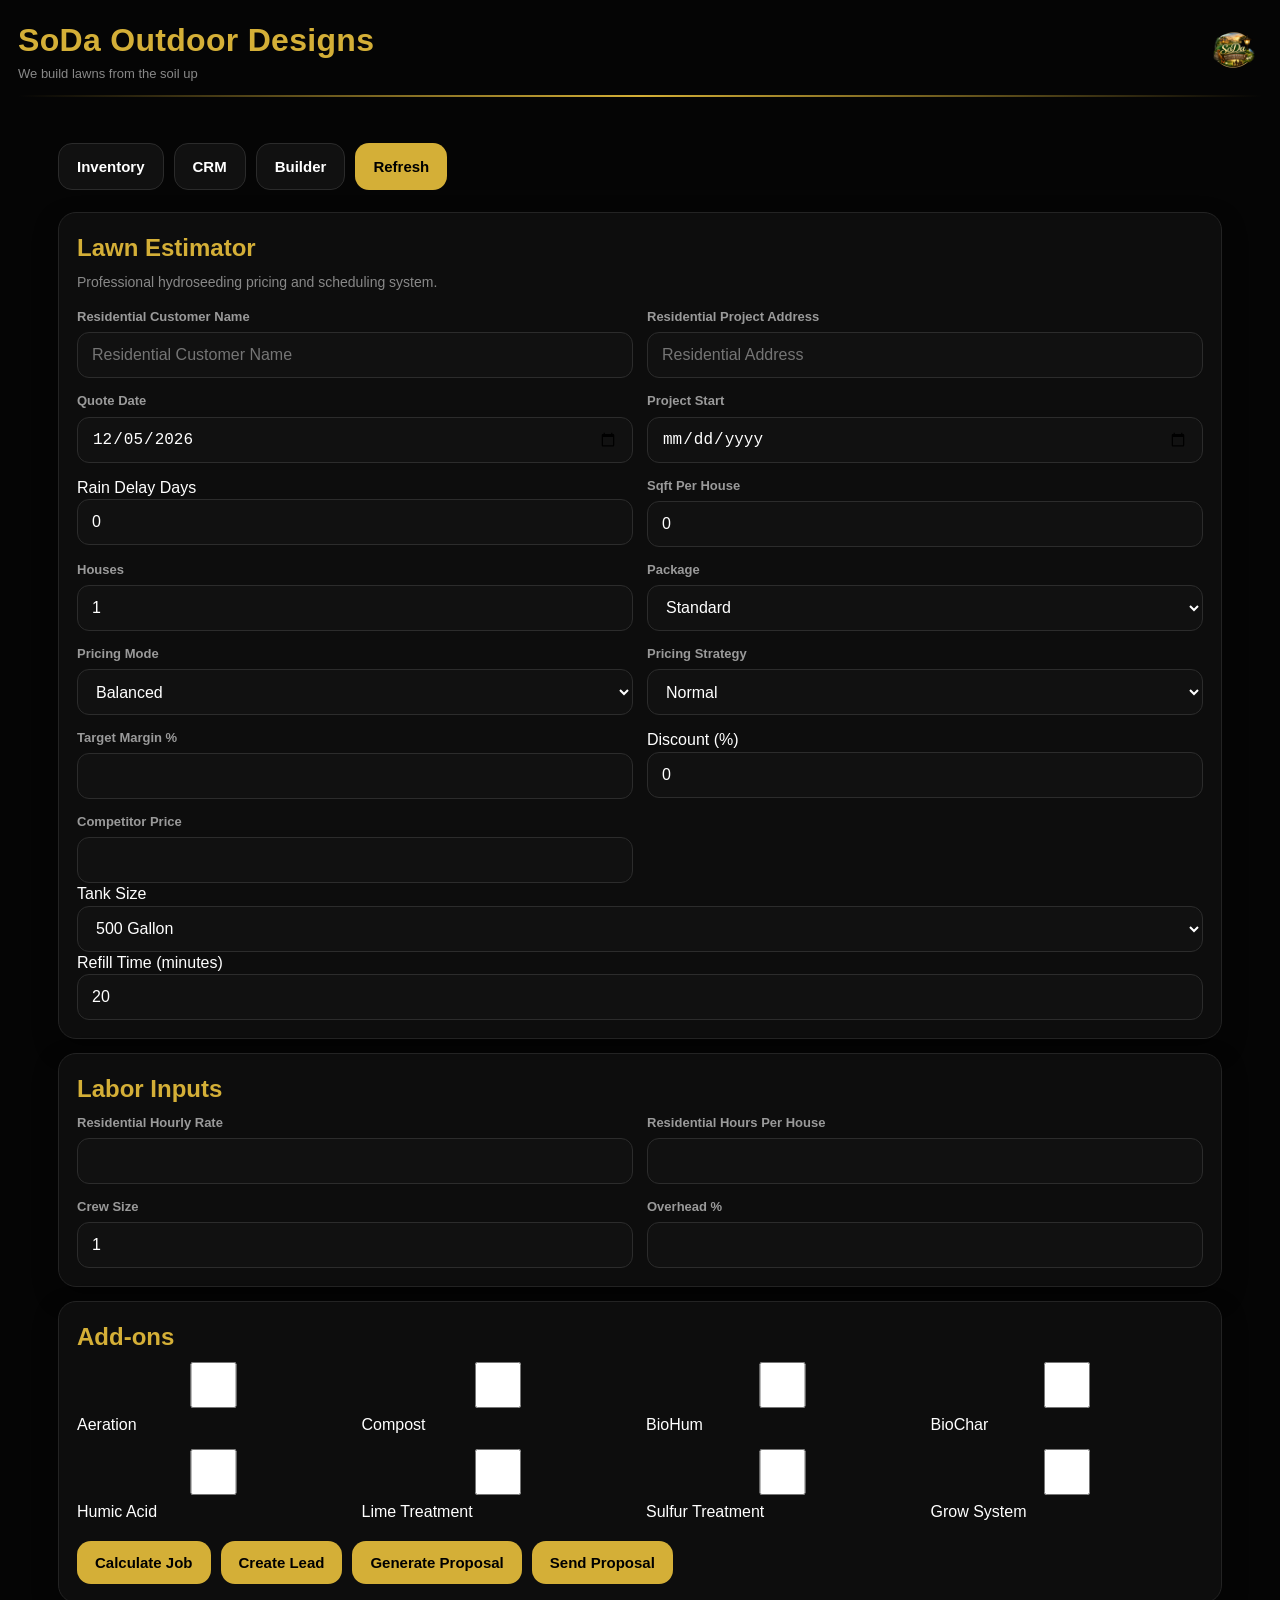
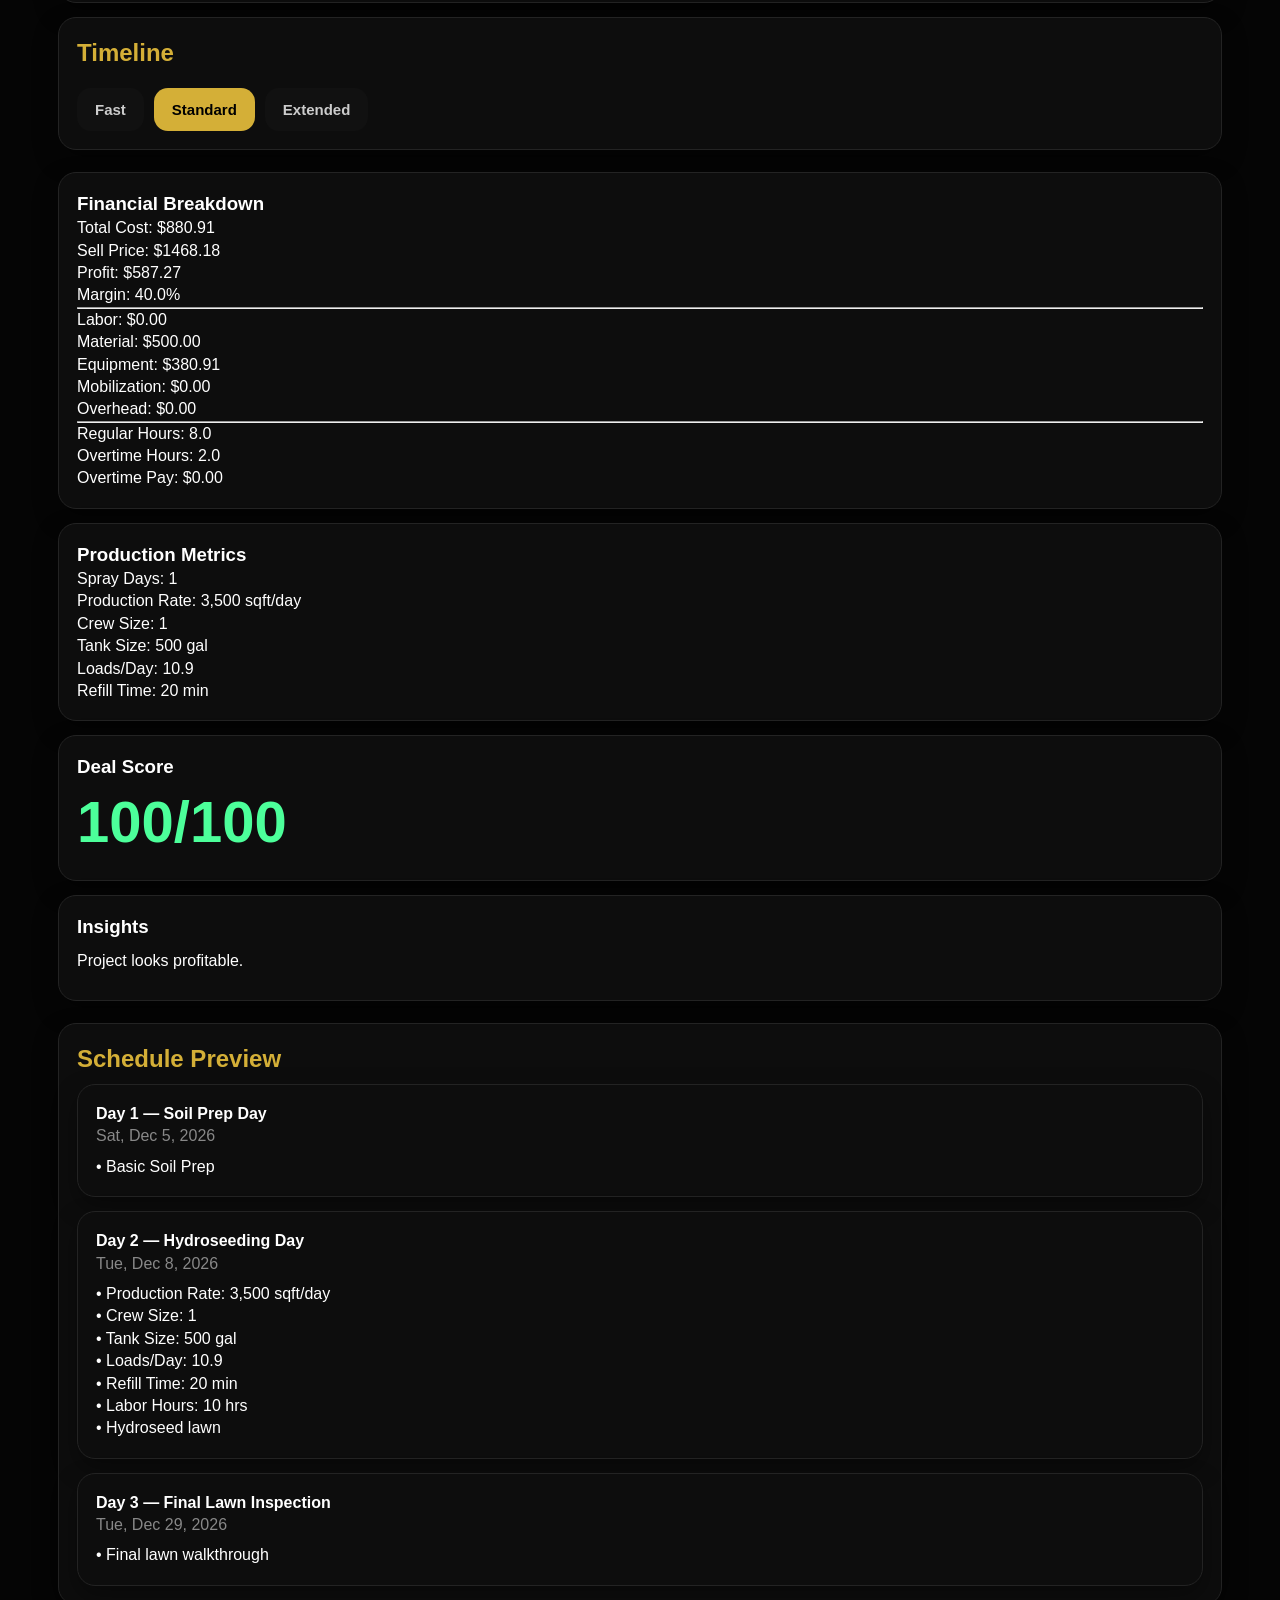
<file: index.html>
<!DOCTYPE html>

<html lang="en">

<head>

  <meta charset="UTF-8" />

  <meta name="viewport" content="width=device-width, initial-scale=1.0, viewport-fit=cover" />

  <title>SoDa Outdoor Designs</title>

  <meta name="description"

    content="Professional hydroseeding pricing, scheduling, inventory and CRM system." />

  <link rel="stylesheet" href="./styles.css">

</head>

<body>

<!-- ================= HEADER ================= -->

<header class="topbar">

  <div class="brand-wrap">

    <div>

      <div class="brand-text">SoDa Outdoor Designs</div>

      <div class="brand-sub">We build lawns from the soil up</div>

    </div>

   <img

  src="./logo.PNG"

  class="brand-logo"

  id="logoImg"

  loading="lazy"

/>

  </div>

  <div class="gold-divider"></div>

</header>

<!-- ================= MAIN ================= -->

<main class="page-shell">

<!-- ================= NAV ================= -->

<section class="nav-row">

  <a href="inventory.html" class="nav-btn">Inventory</a>

  <a href="crm.html" class="nav-btn">CRM</a>

  <a href="builder.html" class="nav-btn">Builder</a>

  <button data-action="refresh" class="btn-gold">

    Refresh

  </button>

</section>

<!-- ================= INPUTS ================= -->

<section class="card section-space">

  <div class="card-title">Lawn Estimator</div>

  <div class="card-sub">

    Professional hydroseeding pricing and scheduling system.

  </div>

  <div class="grid-2">

    <div class="field">

      <label>Residential Customer Name</label>

  <input

  id="residentialCustomer"

  type="text"

  placeholder="Residential Customer Name"

  autocomplete="name"

/>

    </div>

    <div class="field">

      <label>Residential Project Address</label>

 <input

  id="residentialAddress"

  type="text"

  placeholder="Residential Address"

  autocomplete="street-address"

/>

    </div>

    <div class="field">

      <label>Quote Date</label>

      <input id="quoteDate" type="date">

    </div>

    <div class="field">

      <label>Project Start</label>

      <input id="projectStart" type="date">

    </div>

<div class="field-group">

  <label for="rainDays">

    Rain Delay Days

  </label>

  <input

    id="rainDays"

    type="number"

    min="0"

    value="0"

  />

</div>

    <div class="field">

      <label>Sqft Per House</label>

      <input id="sqft" type="number" value="0">

    </div>

    <div class="field">

      <label>Houses</label>

      <input id="houses" type="number" value="1">

    </div>

    <div class="field">

      <label>Package</label>

      <select id="package">

        <option value="standard">Standard</option>

        <option value="premium">Premium</option>

      </select>

    </div>

    <div class="field">

      <label>Pricing Mode</label>

      <select id="pricingMode">

        <option value="win">Win Job</option>

        <option value="balanced" selected>Balanced</option>

        <option value="max">Max Profit</option>

      </select>

    </div>

  <div class="field">

      <label>Pricing Strategy</label>

      <select id="pricingStrategy">

        <option value="normal">Normal</option>

        <option value="market">Market Rate</option>

        <option value="undercut">Undercut</option>

        <option value="builder">Builder</option>

      </select>

    </div>

    <div class="field">

      <label>Target Margin %</label>

      <input id="targetMargin" type="number">

    </div>

 <div class="field-group">

  <label for="discount">

    Discount (%)

  </label>

  <input

    type="number"

    id="discount"

    min="0"

    max="100"

    step="1"

    value="0"

  />

</div>

    <div class="field">

      <label>Competitor Price</label>

      <input id="competitorPrice" type="number">

    </div>

  </div>

<div class="field-group">

  <label for="tankSize">

    Tank Size

  </label>

  <select id="tankSize">

    <option value="300">

      300 Gallon

    </option>

    <option value="500" selected>

      500 Gallon

    </option>

    <option value="800">

      800 Gallon

    </option>

    <option value="1000">

      1000 Gallon

    </option>

  </select>

</div>

<div class="field-group">

  <label for="refillMinutes">

    Refill Time (minutes)

  </label>

  <input

    type="number"

    id="refillMinutes"

    value="20"

    min="0"

    step="1"

  />

</div>

</section>

<!-- ================= LABOR ================= -->

<section class="card section-space">

  <div class="card-title">Labor Inputs</div>

  <div class="grid-2">

    <div class="field">

      <label>Residential Hourly Rate</label>

      <input id="residentialHourlyRate" type="number">

    </div>

    <div class="field">

      <label>Residential Hours Per House</label>

      <input id="residentialHoursPerHouse" type="number">

    </div>

    <div class="field">

      <label>Crew Size</label>

      <input id="crewSize" type="number" value="1">

    </div>

    <div class="field">

      <label>Overhead %</label>

      <input id="overhead" type="number">

    </div>

  </div>

</section>

<!-- ================= ADDONS ================= -->

<section class="card section-space">

  <div class="card-title">Add-ons</div>

  <div class="check-grid">

<label class="addon-row">

  <input

    type="checkbox"

    id="addon_aeration"

    value="Aeration"

    data-label="Aeration"

  >

  <span>Aeration</span>

</label>

<label class="addon-row">

  <input

    type="checkbox"

    id="addon_compost"

    value="Compost"

    data-label="Compost"

  >

  <span>Compost</span>

</label>

<label class="addon-row">

  <input

    type="checkbox"

    id="addon_biohum"

    value="BioHum"

    data-label="BioHum"

  >

  <span>BioHum</span>

</label>

<label class="addon-row">

  <input

    type="checkbox"

    id="addon_biochar"

    value="BioChar"

    data-label="BioChar"

  >

  <span>BioChar</span>

</label>

<label class="addon-row">

  <input

    type="checkbox"

    id="addon_humic"

    value="Humic Acid"

    data-label="Humic Acid"

  >

  <span>Humic Acid</span>

</label>

<label class="addon-row">

  <input

    type="checkbox"

    id="addon_lime"

    value="Lime Treatment"

    data-label="Lime Treatment"

  >

  <span>Lime Treatment</span>

</label>

<label class="addon-row">

  <input

    type="checkbox"

    id="addon_sulfur"

    value="Sulfur Treatment"

    data-label="Sulfur Treatment"

  >

  <span>Sulfur Treatment</span>

</label>

<label class="addon-row">

  <input

    type="checkbox"

    id="addon_grow"

    value="Grow System"

    data-label="Grow System"

  >

  <span>Grow System</span>

</label>

  </div>

  <div class="nav-row mt-18">

   <button

  type="button"

  data-action="calculateJob"

  class="btn-gold"

>

      Calculate Job

    </button>

  <button

  type="button"

  data-action="createLead"

  class="btn-gold"

>

      Create Lead

    </button>


 <button

  type="button"

  data-action="generateProposal"

  class="btn-gold"

>


  Generate Proposal

</button>

   <button

  type="button"

  data-action="sendProposal"

  class="btn-gold"

>

      Send Proposal

    </button>

  </div>

</section>

<!-- ================= TIMELINE ================= -->

<section class="card section-space">

  <div class="card-title">Timeline</div>

  <div class="nav-row">

    <button data-timeline="fast">Fast</button>

    <button data-timeline="standard">Standard</button>

    <button data-timeline="extended">Extended</button>

  </div>

</section>

<!-- ================= RESULTS ================= -->

<section class="section-space">

 <div id="results">

  <div class="muted">

    Waiting for calculation...

  </div>

</div>

</section>

<!-- ================= SCHEDULE ================= -->

<section class="card section-space">

  <div class="card-title">Schedule Preview</div>

 <div id="schedulePreview">

  <div class="muted">

    No schedule generated yet.

  </div>

</div>

</section>

</main>

<!-- ================= MODAL ================= -->

<div id="proposalModal" class="modal">

  <div class="modal-content">

    <h2 id="modalCustomer">Proposal</h2>

    <div id="modalAddress" class="card-sub"></div>

    <div id="modalBody"></div>

    <div class="nav-row">

      <button data-action="acceptProposal" class="btn-green">Accept</button>

      <button data-action="pendingProposal">Pending</button>

      <button data-action="loseProposal" class="btn-red">Lost</button>

      <button data-action="closeModal">Close</button>

    </div>

  </div>

</div>

<!-- ================= SCRIPTS ================= -->

<script src="./js/shield.js"></script>

<script src="./js/state.js"></script>

<script src="./js/core.js"></script>

<script src="./js/inventory.js"></script>

<script src="./js/crm.js"></script>

<script src="./js/ui.js"></script>

<script src="./js/app.js"></script>

</body>

</html>
</file>
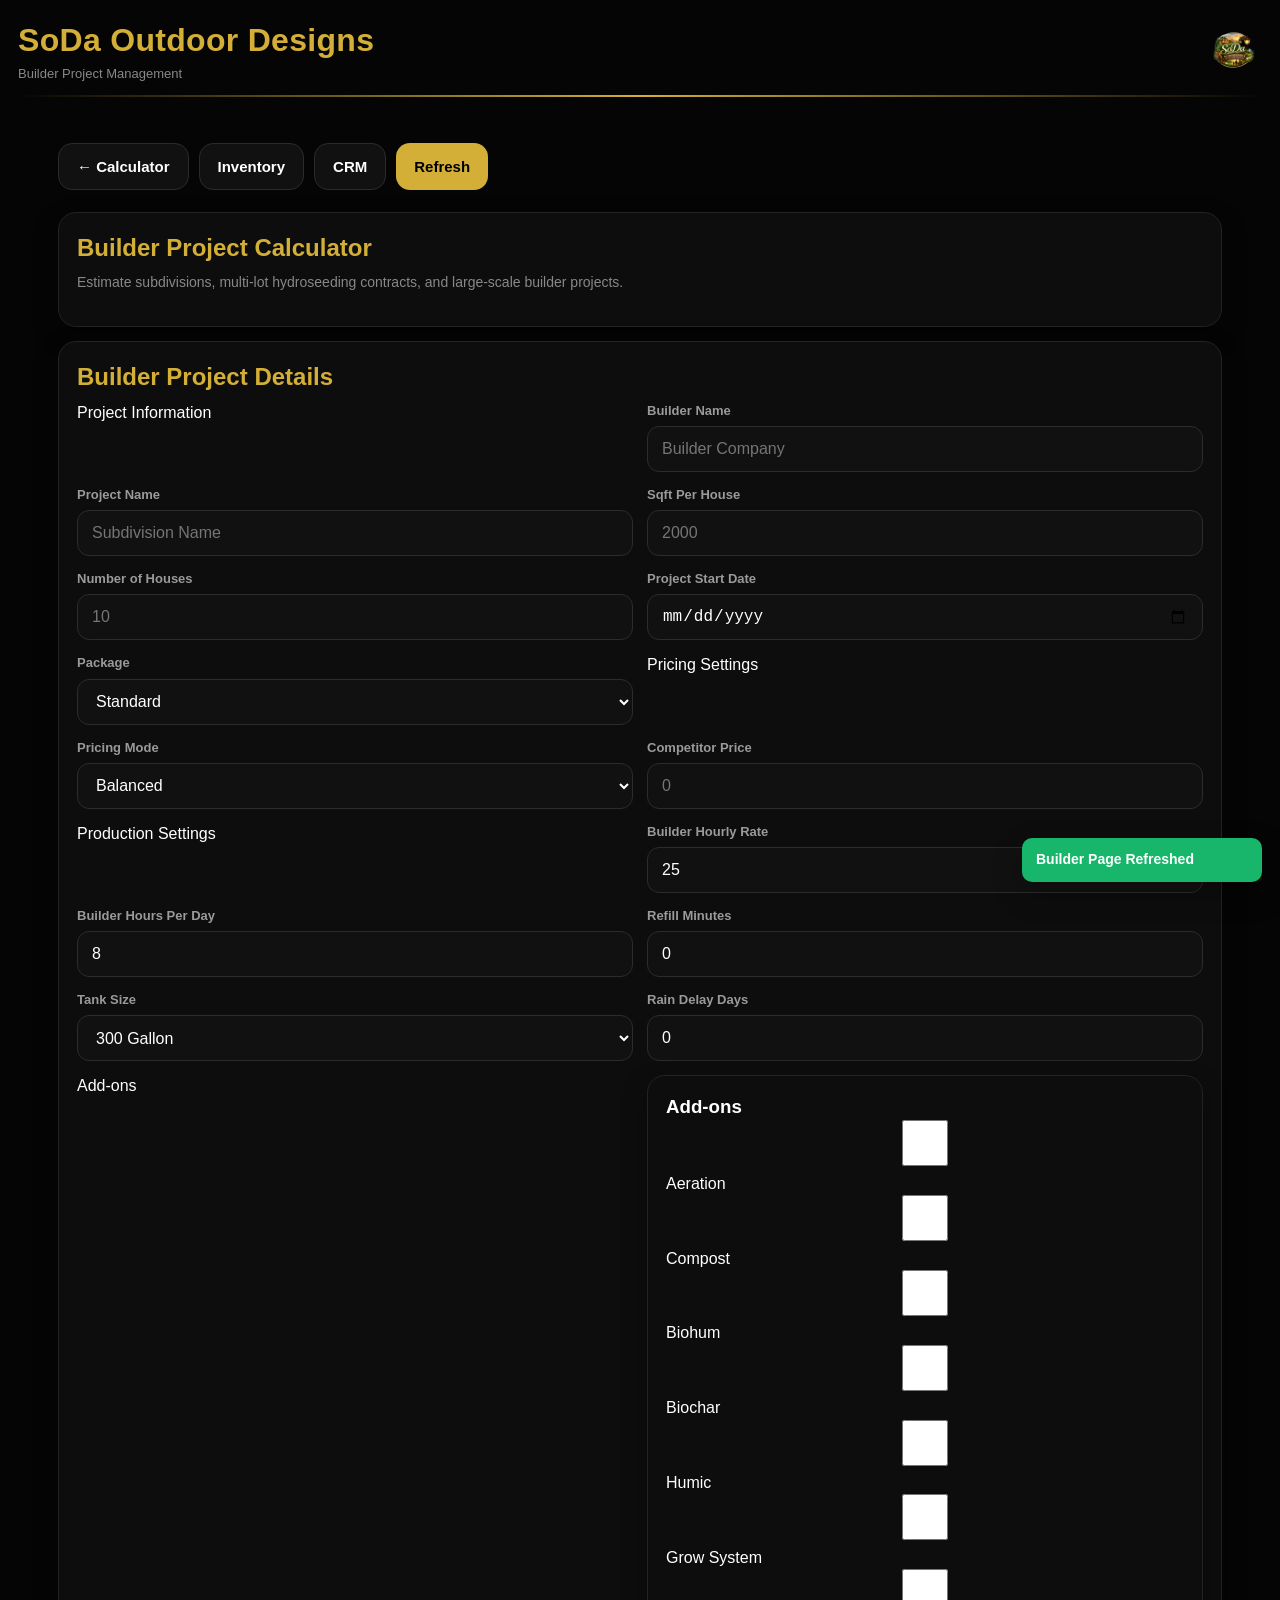
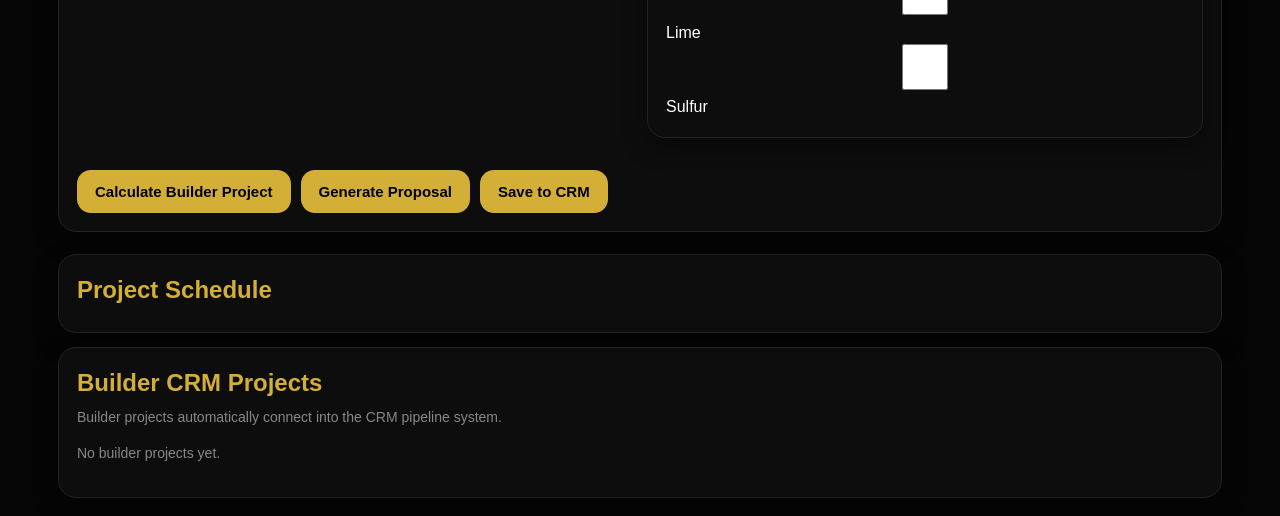
<file: builder.html>
<!DOCTYPE html>

<html lang="en">

<head>

  <meta charset="UTF-8" />

  <meta

    name="viewport"

    content="width=device-width, initial-scale=1.0, viewport-fit=cover"

  />

  <title>

    Builder Projects — SoDa Outdoor Designs

  </title>

  <meta

    name="description"

    content="Builder subdivision and multi-lot estimating system."

  />

  <link rel="stylesheet" href="./styles.css" />

</head>

<body>

<!-- =====================================

     HEADER

===================================== -->

<header class="topbar">

  <div class="brand-wrap">

    <div>

      <div class="brand-text">

        SoDa Outdoor Designs

      </div>

      <div class="brand-sub">

        Builder Project Management

      </div>

    </div>

    <img

     src="./logo.PNG"

      class="brand-logo"

      id="logoImg"

      loading="lazy"

    />

  </div>

  <div class="gold-divider"></div>

</header>

<!-- =====================================

     MAIN

===================================== -->

<main class="page-shell">

<!-- =====================================

     NAV

===================================== -->

<section class="nav-row">

  <a href="index.html" class="nav-btn">

    ← Calculator

  </a>

  <a href="inventory.html" class="nav-btn">

    Inventory

  </a>

  <a href="crm.html" class="nav-btn">

    CRM

  </a>

  <button

    class="btn-gold"

    data-action="refreshBuilder"

  >

    Refresh

  </button>

</section>

<!-- =====================================

     PAGE INTRO

===================================== -->

<section class="card section-space">

  <div class="card-title">

    Builder Project Calculator

  </div>

  <div class="card-sub">

    Estimate subdivisions,

    multi-lot hydroseeding contracts,

    and large-scale builder projects.

  </div>

</section>

<!-- =====================================

     INPUTS

===================================== -->

<section class="card section-space">

  <div class="card-title">

    Builder Project Details

  </div>

  <div class="grid-2">

  <!-- PROJECT INFO -->

  <div class="full-row section-label">

    Project Information

  </div>

    <div class="field">

      <label>

        Builder Name

      </label>

  <input

  id="builderName"

  type="text"

  autocomplete="organization"

  placeholder="Builder Company"

/>

    </div>

    <div class="field">

      <label>

        Project Name

      </label>

    <input

  id="builderProject"

  type="text"

  autocomplete="off"

  placeholder="Subdivision Name"

/>

    </div>

    <div class="field">

      <label>

        Sqft Per House

      </label>

    <input

  id="builderSqft"

  type="number"

  inputmode="numeric"

  autocomplete="off"

  placeholder="2000"

/>

    </div>

    <div class="field">

      <label>

        Number of Houses

      </label>

     <input

  id="builderHouses"

  type="number"

  inputmode="numeric"

  autocomplete="off"

  placeholder="10"

/>

    </div>

    <div class="field">

      <label>

        Project Start Date

      </label>

      <input

        id="builderStart"

        type="date"

      />

    </div>

    <div class="field">

      <label>

        Package

      </label>

      <select id="builderPackage">

        <option value="standard">

          Standard

        </option>

        <option value="premium">

          Premium

        </option>

      </select>

    </div>

<div class="full-row section-label">

  Pricing Settings

</div>

    <div class="field">

      <label>

        Pricing Mode

      </label>

      <select id="builderPricingMode">

        <option value="balanced">

          Balanced

        </option>

        <option value="win">

          Win Job

        </option>

        <option value="max">

          Max Profit

        </option>

      </select>

    </div>

    <div class="field">

      <label>

        Competitor Price

      </label>

      <input

  id="builderCompetitor"

  type="number"

  inputmode="decimal"

  autocomplete="off"

  placeholder="0"

/>

    </div>

<div class="full-row section-label">

  Production Settings

</div>

<div class="field">

  <label>Builder Hourly Rate</label>

  <input id="builderHourlyRate" type="number" value="25">

</div>

<div class="field">

  <label>Builder Hours Per Day</label>

  <input id="builderHoursPerDay" type="number" value="8">

</div>

<div class="field">

  <label>Refill Minutes</label>

  <input

    id="builderRefillMinutes"

    type="number"

    value="0"

    placeholder="Round Trip Refill Minutes"

  />

</div>

<div class="field">

  <label>Tank Size</label>

  <select id="builderTankSize">

    <option value="300">300 Gallon</option>

    <option value="500">500 Gallon</option>

    <option value="800">800 Gallon</option>

    <option value="1000">1000 Gallon</option>

  </select>

</div>

<div class="field">

  <label for="builderRainDays">

    Rain Delay Days

  </label>

  <input

    id="builderRainDays"

    type="number"

    min="0"

    value="0"

  />

</div>

<div class="full-row section-label">

  Add-ons

</div>

<div class="full-row">

  <div class="glass-card">

    <h3>Add-ons</h3>

    <label>

      <input

        type="checkbox"

        id="builderAddon_aeration"

      >

      Aeration

    </label>

    <label>

      <input

        type="checkbox"

        id="builderAddon_compost"

      >

      Compost

    </label>

    <label>

      <input

        type="checkbox"

        id="builderAddon_biohum"

      >

      Biohum

    </label>

    <label>

      <input

        type="checkbox"

        id="builderAddon_biochar"

      >

      Biochar

    </label>

    <label>

      <input

        type="checkbox"

        id="builderAddon_humic"

      >

      Humic

    </label>

    <label>

      <input

        type="checkbox"

        id="builderAddon_grow"

      >

      Grow System

    </label>

    <label>

      <input

        type="checkbox"

        id="builderAddon_lime"

      >

      Lime

    </label>

    <label>

      <input

        type="checkbox"

        id="builderAddon_sulfur"

      >

      Sulfur

    </label>

  </div>

</div>

<div class="full-row">

 <div class="nav-row mt-18">

  <button

    class="btn-gold"

    data-action="calculateBuilder"

  >

    Calculate Builder Project

  </button>

  <button

    class="btn-gold"

    data-action="generateBuilderProposal"

  >

    Generate Proposal

  </button>

  <button

    class="btn-gold"

    data-action="saveBuilderCRM"

  >

    Save to CRM

  </button>

</div>

</div>

</section>

<!-- =====================================

     RESULTS

===================================== -->

<section class="section-space">

  <div id="builderResults"></div>

</section>

<!-- =====================================

     SCHEDULE

===================================== -->

<section class="card section-space">

  <div class="card-title">

    Project Schedule

  </div>

  <div id="builderSchedule"></div>

</section>

<!-- =====================================

     BUILDER PIPELINE PREVIEW

===================================== -->

<section class="card section-space">

  <div class="card-title">

    Builder CRM Projects

  </div>

  <div class="card-sub">

    Builder projects automatically connect

    into the CRM pipeline system.

  </div>

  <div id="builderCRMPreview"></div>

</section>

</main>



<!-- =====================================

     SCRIPTS

===================================== -->

<script src="./js/shield.js"></script>

<script src="./js/state.js"></script>

<script src="./js/core.js"></script>

<script src="./js/inventory.js"></script>

<script src="./js/crm.js"></script>

<script src="./js/ui.js"></script>

<script src="./js/app.js"></script>

<script src="./js/builder.js"></script>

</body>

</html>
</file>
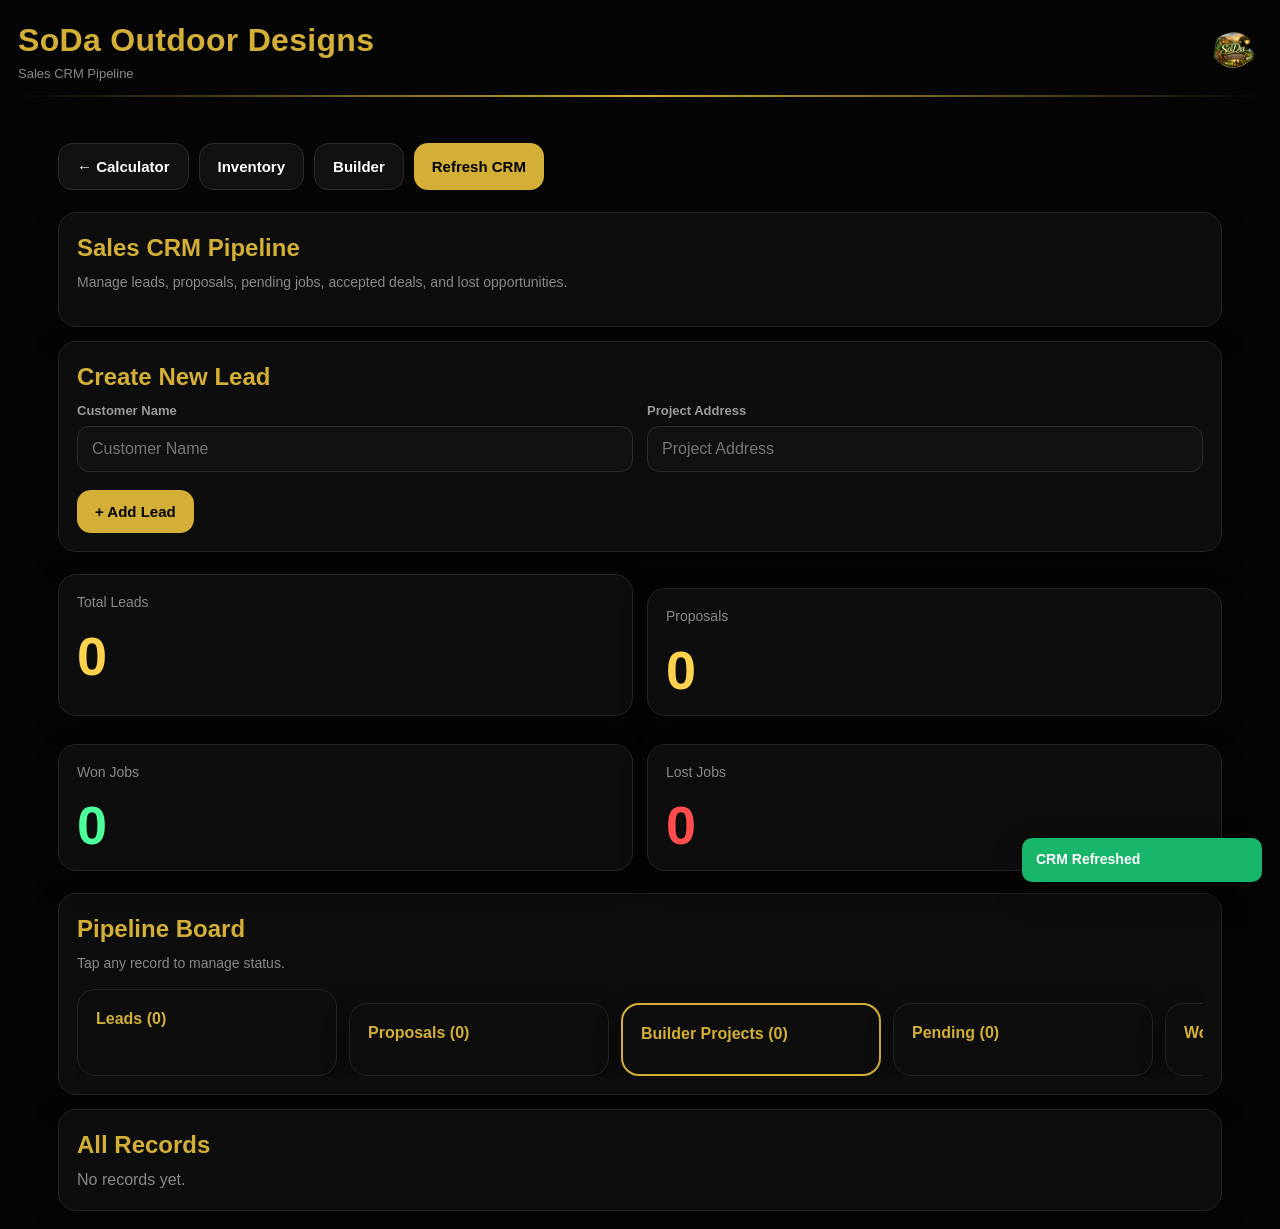
<file: crm.html>
<!DOCTYPE html>

<html lang="en">

<head>

  <meta charset="UTF-8" />

  <meta

    name="viewport"

    content="width=device-width, initial-scale=1.0, viewport-fit=cover"

  />

  <title>SoDa Outdoor Designs | CRM</title>

  <meta

    name="description"

    content="Sales CRM pipeline for leads, proposals, pending jobs, wins and losses."

  />

  <link rel="stylesheet" href="./styles.css">

</head>

<body>

<!-- =====================================

     HEADER

===================================== -->

<header class="topbar">

  <div class="brand-wrap">

    <div>

      <div class="brand-text">

        SoDa Outdoor Designs

      </div>

      <div class="brand-sub">

        Sales CRM Pipeline

      </div>

    </div>

  <img

  src="./logo.PNG"

  class="brand-logo"

  id="logoImg"

  loading="lazy"

/>

  </div>

  <div class="gold-divider"></div>

</header>

<!-- =====================================

     MAIN

===================================== -->

<main class="page-shell">

<!-- =====================================

     NAV

===================================== -->

<section class="nav-row">

  <a href="index.html" class="nav-btn">

    ← Calculator

  </a>

  <a href="inventory.html" class="nav-btn">

    Inventory

  </a>

  <a href="builder.html" class="nav-btn">

    Builder

  </a>

  <button

  type="button"

    data-action="refreshCRM"

    class="btn-gold"

  >

    Refresh CRM

  </button>

</section>

<!-- =====================================

     INTRO

===================================== -->

<section class="card section-space">

  <div class="card-title">

    Sales CRM Pipeline

  </div>

  <div class="card-sub">

    Manage leads, proposals,

    pending jobs, accepted deals,

    and lost opportunities.

  </div>

</section>

<!-- =====================================

     CREATE LEAD

===================================== -->

<section class="card section-space">

  <div class="card-title">

    Create New Lead

  </div>

  <div class="grid-2">

    <div class="field">

      <label>Customer Name</label>

      <input

        id="customer"

        type="text"

        placeholder="Customer Name"

        autocomplete="name"

      />

    </div>

    <div class="field">

      <label>Project Address</label>

      <input

        id="address"

        type="text"

        placeholder="Project Address"

        autocomplete="street-address"

      />

    </div>

  </div>

  <div class="nav-row mt-18">

    <button

  type="button"

      data-action="createLead"

      class="btn-gold"

    >

      + Add Lead

    </button>

  </div>

</section>

<!-- =====================================

     KPI CARDS

===================================== -->

<section class="grid-2 section-space">

  <div class="card">

    <div class="card-sub">Total Leads</div>

    <div id="crmLeads" class="score-big warn">0</div>

  </div>

  <div class="card">

    <div class="card-sub">Proposals</div>

    <div id="crmProposals" class="score-big warn">0</div>

  </div>

  <div class="card">

    <div class="card-sub">Won Jobs</div>

    <div id="crmWon" class="score-big good">0</div>

  </div>

  <div class="card">

    <div class="card-sub">Lost Jobs</div>

    <div id="crmLost" class="score-big bad">0</div>

  </div>

</section>

<!-- =====================================

     PIPELINE

===================================== -->

<section class="card section-space">

  <div class="card-title">

    Pipeline Board

  </div>

  <div class="card-sub">

    Tap any record to manage status.

  </div>

  <div id="jobHistoryList">

  <div class="muted">

    Loading pipeline...

  </div>

</div>

</section>

<!-- =====================================

     FULL LIST

===================================== -->

<section class="card section-space">

  <div class="card-title">

    All Records

  </div>

<div id="crmList">

  <div class="muted">

    Loading CRM records...

  </div>

</div>

</section>

</main>

<!-- =====================================

     MODAL

===================================== -->

<div

  id="proposalModal"

  class="modal"

>

  <div class="modal-content proposal-content">

    <h2 id="modalCustomer">

      Customer

    </h2>

    <div

      id="modalAddress"

      class="card-sub mt-10"

    ></div>

    <div

      id="modalBody"

      class="mt-18"

    ></div>

    <div class="nav-row mt-18">

      <button


        class="btn-green"

        data-action="acceptProposal"

      >

        Won

      </button>

      <button


        class="btn"

        data-action="pendingProposal"

      >

        Pending

      </button>

      <button

        class="btn-red"

        data-action="loseProposal"

      >

        Lost

      </button>

      <button

        class="btn"

        data-action="deleteProposal"

      >

        Delete

      </button>

      <button

        class="btn"

        data-action="closeModal"

      >

        Close

      </button>

    </div>

  </div>

</div>

<!-- =====================================

     CRM HELPERS

===================================== -->

<script>

function refreshCRM() {

  try {

    if (window.renderPipeline) {

      renderPipeline();

    }

    renderCRMStats();

    renderCRMList();

    if (window.showToast) {

      showToast("CRM Refreshed", "success");

    }

  } catch (e) {

    console.error("refreshCRM failed:", e);

  }

}

function renderCRMStats() {

  const list = getCRMData();

  const leads = list.filter(

x => (x.stage || "") === "lead"

  ).length;

  const proposals = list.filter(

   x => (x.stage || "") === "proposal"

  ).length;

  const won = list.filter(

    x => x.status === "Accepted"

  ).length;

  const lost = list.filter(

    x => x.status === "Not Accepted"

  ).length;

  setText("crmLeads", leads);

  setText("crmProposals", proposals);

  setText("crmWon", won);

  setText("crmLost", lost);

}

function renderCRMList() {

  const list = getCRMData();

  const wrap =

    document.getElementById("crmList");

  if (!wrap) return;

  if (!list.length) {

    wrap.innerHTML =

      `<div class="muted">No records yet.</div> `;

    return;

  }

  wrap.innerHTML = list

    .sort((a, b) =>

      Number(b.createdAt || 0) -

      Number(a.createdAt || 0)

    )

    .map(item => {

      const amount =

        Number(item.total || 0).toFixed(0);

      const status =

        item.status || "New Lead";

      return `

        <div

          class="history-card"

          data-open-proposal="${item.id}"

        >

          <div class="history-top">

            <strong>${safe(item.customer || "Lead")}</strong>

            <span>${status}</span>

          </div>

          <div class="history-details">

            ${safe(item.address || "")}

          </div>

          <div class="history-date mt-10">

            $${amount}

          </div>

        </div>

      `;

    })

    .join("");

}

function getCRMData() {

  try {

    return JSON.parse(

      localStorage.getItem("soda_proposals") || "[]"

    );

  } catch (e) {

    return [];

  }

}

function setText(id, val) {

  const el = document.getElementById(id);

  if (el) {

    el.innerText = val;

  }

}

function safe(str) {

  return String(str || "")

    .replaceAll("&", "&amp;")

    .replaceAll("<", "&lt;")

    .replaceAll(">", "&gt;");

}

window.addEventListener("load", function () {

  refreshCRM();

});

</script>

<!-- =====================================

     SCRIPTS

===================================== -->

<script defer src="./js/shield.js"></script>

<script defer src="./js/state.js"></script>

<script defer src="./js/core.js"></script>

<script defer src="./js/inventory.js"></script>

<script defer src="./js/crm.js"></script>

<script defer src="./js/ui.js"></script>

<script defer src="./js/app.js"></script>

</body>

</html>
</file>
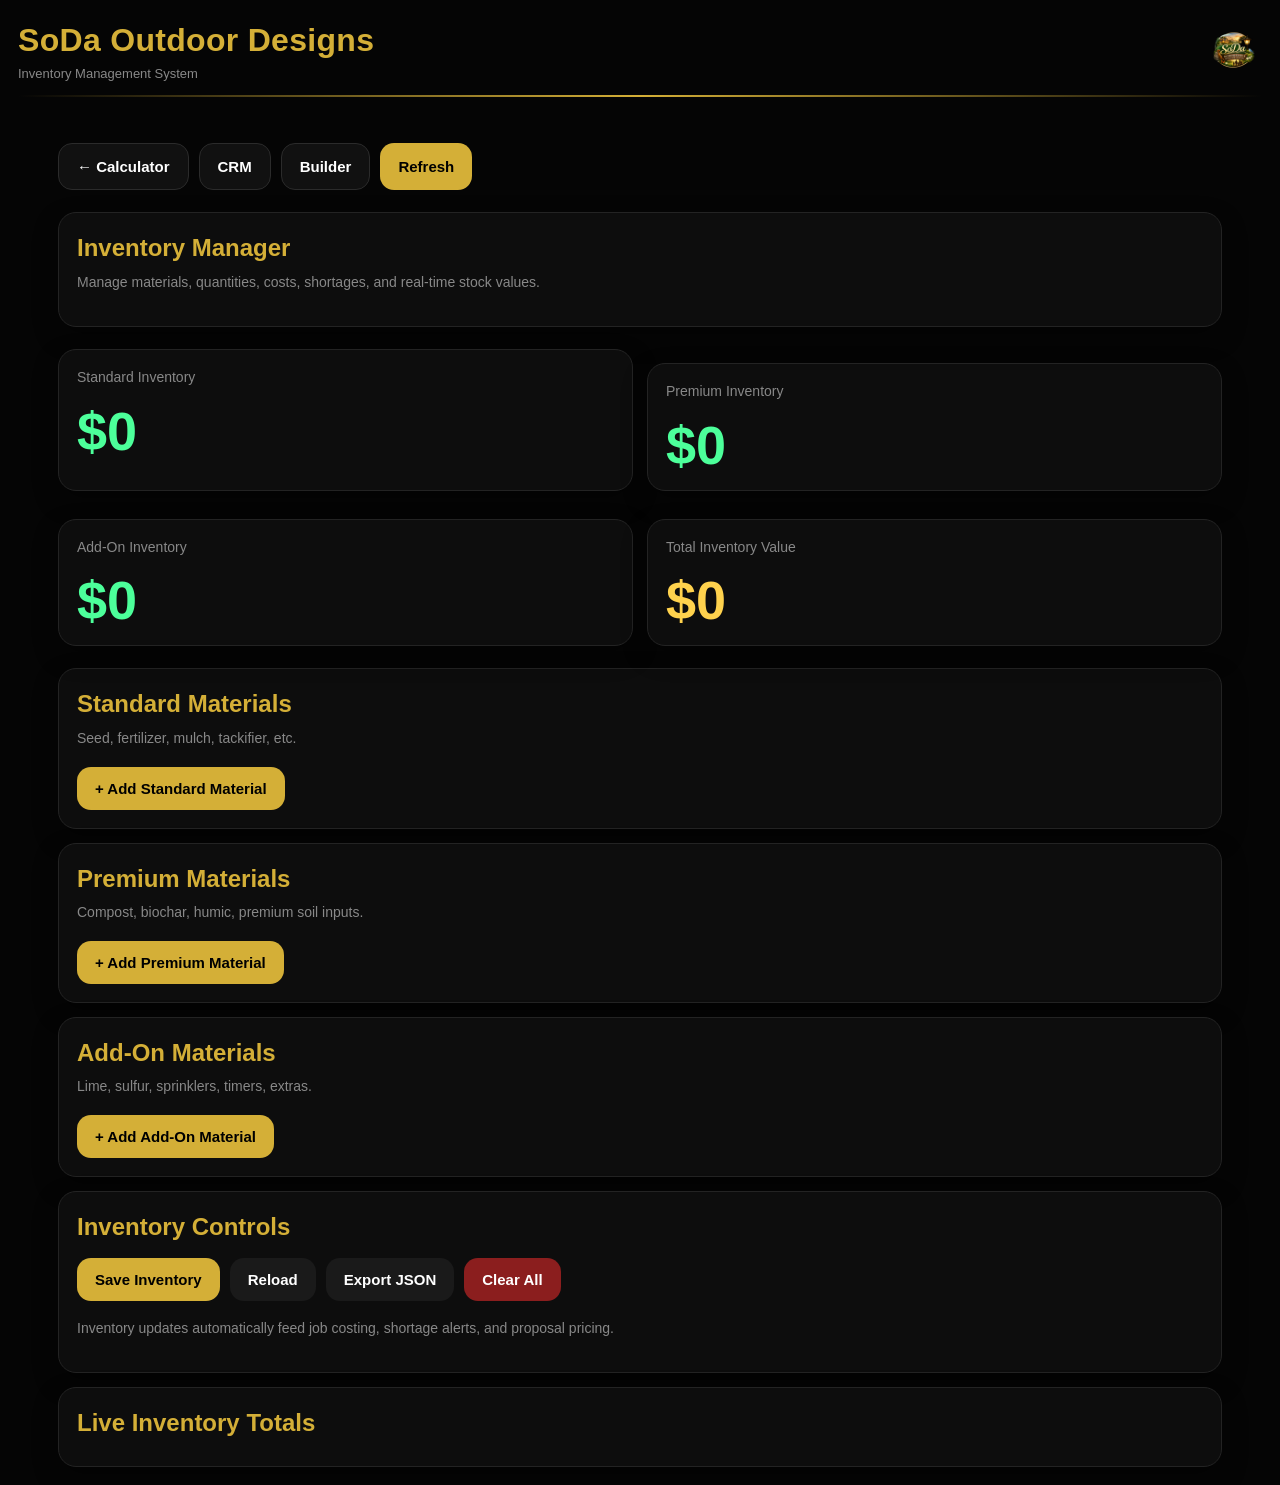
<file: inventory.html>
<!DOCTYPE html>

<html lang="en">

<head>

  <meta charset="UTF-8" />

  <meta

    name="viewport"

    content="width=device-width, initial-scale=1.0, viewport-fit=cover"

  />

  <title>SoDa Outdoor Designs | Inventory</title>

  <meta

    name="description"

    content="Inventory management for hydroseeding materials, stock levels, and live costing."

  />

  <link rel="stylesheet" href="./styles.css">

</head>

<body>

<!-- =====================================

     HEADER

===================================== -->

<header class="topbar">

  <div class="brand-wrap">

    <div>

      <div class="brand-text">

        SoDa Outdoor Designs

      </div>

      <div class="brand-sub">

        Inventory Management System

      </div>

    </div>

    <img

      src="/logo.PNG"

      class="brand-logo"

      id="logoImg"

    />

  </div>

  <div class="gold-divider"></div>

</header>

<!-- =====================================

     MAIN

===================================== -->

<main class="page-shell">

<!-- =====================================

     NAV

===================================== -->

<section class="nav-row">

  <a href="index.html" class="nav-btn">

    ← Calculator

  </a>

  <a href="crm.html" class="nav-btn">

    CRM

  </a>

  <a href="builder.html" class="nav-btn">

    Builder

  </a>

  <button

    class="btn-gold"

    data-action="refreshInventory"

  >

    Refresh

  </button>

</section>

<!-- =====================================

     INTRO

===================================== -->

<section class="card section-space">

  <div class="card-title">

    Inventory Manager

  </div>

  <div class="card-sub">

    Manage materials,

    quantities,

    costs,

    shortages,

    and real-time stock values.

  </div>

</section>

<!-- =====================================

     VALUE CARDS

===================================== -->

<section class="grid-2 section-space">

  <div class="card">

    <div class="card-sub">Standard Inventory</div>

    <div id="invStandardValue" class="score-big good">$0</div>

  </div>

  <div class="card">

    <div class="card-sub">Premium Inventory</div>

    <div id="invPremiumValue" class="score-big good">$0</div>

  </div>

  <div class="card">

    <div class="card-sub">Add-On Inventory</div>

    <div id="invAddonValue" class="score-big good">$0</div>

  </div>

  <div class="card">

    <div class="card-sub">Total Inventory Value</div>

    <div id="invTotalValue" class="score-big warn">$0</div>

  </div>

</section>

<!-- =====================================

     STANDARD

===================================== -->

<section class="card section-space">

  <div class="card-title">

    Standard Materials

  </div>

  <div class="card-sub">

    Seed, fertilizer, mulch, tackifier, etc.

  </div>

  <div id="standardMaterials"></div>

  <div class="nav-row mt-18">

    <button

      class="btn-gold"

      data-action="addStandardMaterial"

    >

      + Add Standard Material

    </button>

  </div>

</section>

<!-- =====================================

     PREMIUM

===================================== -->

<section class="card section-space">

  <div class="card-title">

    Premium Materials

  </div>

  <div class="card-sub">

    Compost, biochar, humic, premium soil inputs.

  </div>

  <div id="premiumMaterials"></div>

  <div class="nav-row mt-18">

    <button

      class="btn-gold"

      data-action="addPremiumMaterial"

    >

      + Add Premium Material

    </button>

  </div>

</section>

<!-- =====================================

     ADDONS

===================================== -->

<section class="card section-space">

  <div class="card-title">

    Add-On Materials

  </div>

  <div class="card-sub">

    Lime, sulfur, sprinklers, timers, extras.

  </div>

  <div id="addonMaterials"></div>

  <div class="nav-row mt-18">

    <button

      class="btn-gold"

      data-action="addAddonMaterial"

    >

      + Add Add-On Material

    </button>

  </div>

</section>

<!-- =====================================

     CONTROLS

===================================== -->

<section class="card section-space">

  <div class="card-title">

    Inventory Controls

  </div>

  <div class="nav-row mt-14">

    <button

      class="btn-gold"

      data-action="saveInventory"

    >

      Save Inventory

    </button>

    <button

      class="btn"

      data-action="reloadInventory"

    >

      Reload

    </button>

    <button

      class="btn"

      data-action="exportInventory"

    >

      Export JSON

    </button>

    <button

      class="btn-red"

      data-action="clearInventory"

    >

      Clear All

    </button>

  </div>

  <div class="card-sub mt-18">

    Inventory updates automatically feed

    job costing,

    shortage alerts,

    and proposal pricing.

  </div>

</section>

<!-- =====================================

     TOTALS

===================================== -->

<section class="card section-space">

  <div class="card-title">

    Live Inventory Totals

  </div>

  <div id="inventoryTotals"></div>

</section>

</main>

<!-- =====================================

     PAGE HELPERS

===================================== -->

<script>

window.addEventListener("load", function () {

  if (window.loadInventory) {

    loadInventory();

  }

  renderInventoryTotals();

});

function refreshInventoryPage() {

  try {

    if (window.loadInventory) {

      loadInventory();

    }

    renderInventoryTotals();

    if (window.showToast) {

      showToast("Inventory Refreshed", "success");

    }

  } catch (e) {

    console.error("refreshInventoryPage failed:", e);

  }

}

function renderInventoryTotals() {

  if (

    typeof getInventoryCost !== "function" ||

    typeof getInventoryTotals !== "function"

  ) return;

  const costs = getInventoryCost();

  const totals = getInventoryTotals();

  setText("invStandardValue", "$" + costs.standard.toFixed(0));

  setText("invPremiumValue", "$" + costs.premium.toFixed(0));

  setText("invAddonValue", "$" + costs.addons.toFixed(0));

  setText("invTotalValue", "$" + costs.total.toFixed(0));

  const list =

    document.getElementById("inventoryTotals");

  if (!list) return;

  const rows = Object.keys(totals).map(key => {

    const qty =

      Number(totals[key] || 0);

    const unit =

      window.MATERIAL_RATES?.[key]?.unit || "units";

    return `

      <div class="metric">

        <div class="metric-label">

          ${key.toUpperCase()}

        </div>

        <div class="metric-value">

          ${qty.toFixed(1)} ${unit}

        </div>

      </div>

    `;

  });

  list.innerHTML = rows.length

    ? rows.join("")

    : `<div class="card-sub">No materials saved yet.</div>`;

}

function exportInventoryJSON() {

  try {

    const data =

      localStorage.getItem("inventory_full") || "{}";

    const blob = new Blob(

      [data],

      { type: "application/json" }

    );

    const url =

      URL.createObjectURL(blob);

    const a =

      document.createElement("a");

    a.href = url;

    a.download = "soda_inventory.json";

    a.click();

    URL.revokeObjectURL(url);

  } catch (e) {

    console.error(e);

    alert("Export failed");

  }

}

function clearInventoryData() {

  if (!confirm("Clear all inventory data?"))

    return;

  localStorage.removeItem("inventory_full");

  if (window.loadInventory) {

    loadInventory();

  }

  renderInventoryTotals();

}

function setText(id, value) {

  const el =

    document.getElementById(id);

  if (el) {

    el.innerText = value;

  }

}

</script>

<!-- =====================================

     SCRIPTS

===================================== -->

<script src="./js/shield.js"></script>

<script src="./js/state.js"></script>

<script src="./js/core.js"></script>

<script src="./js/inventory.js"></script>

<script src="./js/crm.js"></script>

<script src="./js/ui.js"></script>

<script src="./js/app.js"></script>

</body>

</html>
</file>
<file: styles.css>
/* ========================================

   SoDa Outdoor Designs - Final Production

   styles.css

======================================== */

/* =============== RESET =============== */

*{

  margin:0;

  padding:0;

  box-sizing:border-box;

}

html{

  scroll-behavior:smooth;

}

body{

  background:#050505;

  color:#ffffff;

  font-family:-apple-system,BlinkMacSystemFont,"Segoe UI",Roboto,Arial,sans-serif;

  line-height:1.4;

  min-height:100vh;

  overflow-x:hidden;

}

/* =============== LINKS =============== */

a{

  color:inherit;

  text-decoration:none;

}

/* =============== LAYOUT =============== */

.page-shell,

.container{

  width:100%;

  max-width:1200px;

  margin:0 auto;

  padding:18px;

}

.section-space{

  margin-top:22px;

}

/* =============== HEADER =============== */

.topbar{

  padding:18px 18px 10px;

}

.brand-wrap{

  display:flex;

  align-items:center;

  justify-content:space-between;

  gap:14px;

}

.brand-left{

  display:flex;

  align-items:center;

  gap:14px;

  min-width:0;

}

.brand-text{

  font-size:32px;

  font-weight:800;

  letter-spacing:.3px;

  color:#d4af37;

  white-space:nowrap;

  overflow:hidden;

  text-overflow:ellipsis;

}

.brand-sub{

  color:#888;

  font-size:13px;

  margin-top:2px;

}

.brand-logo{

  width:56px;

  height:56px;

  object-fit:contain;

  flex-shrink:0;

}

.gold-divider{

  height:2px;

  margin-top:12px;

  background:linear-gradient(

    90deg,

    transparent,

    #d4af37,

    transparent

  );

}

/* =============== NAV BUTTONS =============== */

.nav-row{

  display:flex;

  flex-wrap:wrap;

  gap:10px;

  margin-top:18px;

}

.nav-btn{

  border:none;

  border-radius:14px;

  background:#111;

  color:#fff;

  padding:12px 18px;

  font-size:15px;

  font-weight:700;

  cursor:pointer;

  border:1px solid #2b2b2b;

  transition:.18s ease;

}

.nav-btn:hover{

  background:#191919;

  transform:translateY(-1px);

}

.nav-btn.gold{

  background:#d4af37;

  color:#000;

  border:none;

}

/* =============== CARDS =============== */

.card,

.glass-card{

  background:#0d0d0d;

  border:1px solid #232323;

  border-radius:18px;

  padding:18px;

  box-shadow:0 10px 25px rgba(0,0,0,.35);

  transition:.18s ease;

}

.card + .card,

.glass-card + .glass-card{

  margin-top:14px;

}

.card-title{

  font-size:24px;

  font-weight:800;

  color:#d4af37;

  margin-bottom:8px;

}

.card-sub{

  font-size:14px;

  color:#888;

  margin-bottom:16px;

}

/* =============== GRID =============== */

.grid-2{

  display:grid;

  grid-template-columns:1fr 1fr;

  gap:14px;

}

.grid-3{

  display:grid;

  grid-template-columns:repeat(3,1fr);

  gap:14px;

}

.grid-4{

  display:grid;

  grid-template-columns:repeat(4,1fr);

  gap:14px;

}

/* =============== FORMS =============== */

.field{

  display:flex;

  flex-direction:column;

  gap:6px;

}

.field label{

  font-size:13px;

  color:#9a9a9a;

  font-weight:600;

}

input,

select,

textarea{

  width:100%;

  border:1px solid #2c2c2c;

  background:#111;

  color:#fff;

  border-radius:12px;

  min-height:46px;

  padding:0 14px;

  font-size:16px;

  outline:none;

  transition:border-color .18s ease;

}

textarea{

  min-height:120px;

  padding:12px 14px;

  resize:vertical;

}

input:focus,

select:focus,

textarea:focus{

  border-color:#d4af37;

}

/* =============== BUTTONS =============== */

button{

  border:none;

  cursor:pointer;

  border-radius:14px;

  padding:13px 18px;

  font-size:15px;

  font-weight:800;

  transition:.18s ease;

}

button:hover{

  transform:translateY(-1px);

}

.btn{

  background:#1a1a1a;

  color:#fff;

}

.btn-gold{

  background:#d4af37;

  color:#000;

}

.btn-red{

  background:#8b1e1e;

  color:#fff;

}

.btn-green{

  background:#1f7a43;

  color:#fff;

}

.btn-full{

  width:100%;

}

.btn.primary{

  background:#d4af37;

  color:#000;

}

.btn.ghost{

  background:#111;

  border:1px solid #2a2a2a;

}

/* =============== RESULTS =============== */

.metric{

  display:flex;

  justify-content:space-between;

  gap:12px;

  padding:8px 0;

  border-bottom:1px solid rgba(255,255,255,.06);

}

.metric:last-child{

  border-bottom:none;

}

.metric-label{

  color:#aaa;

}

.metric-value{

  font-weight:800;

}

.score-big{

  font-size:54px;

  font-weight:900;

  line-height:1;

}

.good{ color:#4cff9a; }

.warn{ color:#ffd24d; }

.bad{ color:#ff4d4d; }

/* =============== ADDONS =============== */

.check-grid{

  display:grid;

  grid-template-columns:repeat(4,1fr);

  gap:12px;

}

.check-item{

  display:flex;

  align-items:center;

  gap:8px;

  background:#101010;

  border:1px solid #222;

  padding:10px;

  border-radius:12px;

}

.check-item input{

  width:auto;

  min-height:auto;

}

/* =============== HISTORY / CRM =============== */

.history-card{

  background:#111;

  border:1px solid #2a2a2a;

  border-radius:14px;

  padding:14px;

  cursor:pointer;

  margin-bottom:10px;

  transition:.18s ease;

}

.history-card:hover{

  border-color:#d4af37;

  transform:translateY(-2px);

}

.history-top{

  display:flex;

  justify-content:space-between;

  gap:10px;

  margin-bottom:8px;

}

.history-details,

.history-date{

  color:#9a9a9a;

  font-size:13px;

}

/* =============== PIPELINE =============== */

.pipeline-wrap{

  display:flex;

  gap:12px;

  overflow-x:auto;

  padding-bottom:6px;

}

.pipeline-column{

  min-width:260px;

  flex-shrink:0;

}

.pipeline-column.builder-column{

  border:2px solid #d4af37;

}

.pipeline-title{

  color:#d4af37;

  font-weight:800;

  margin-bottom:12px;

}

/* =============== INVENTORY =============== */

.material-row{

  background:#101010;

  border:1px solid #242424;

  border-radius:16px;

  padding:14px;

  margin-top:12px;

}

.row-top{

  display:flex;

  justify-content:space-between;

  align-items:center;

  gap:12px;

  margin-bottom:12px;

}

.mat-label{

  display:block;

  font-size:13px;

  color:#999;

  margin:10px 0 6px;

}

.mat-input,

.mat-select{

  width:100%;

}

.delete-btn{

  width:42px;

  height:42px;

  border-radius:10px;

  background:#651818;

  color:#fff;

  padding:0;

}

/* =============== MODAL =============== */

.modal{

  position:fixed;

  inset:0;

  background:rgba(0,0,0,.72);

  display:none;

  align-items:center;

  justify-content:center;

  padding:18px;

  z-index:999;

}

.modal-content{

  width:100%;

  max-width:560px;

  background:#0b0b0b;

  border:1px solid #2b2b2b;

  border-radius:18px;

  padding:20px;

}

.proposal-content{

  max-height:90vh;

  overflow-y:auto;

}

.proposal-wrap .row{

  display:flex;

  justify-content:space-between;

  gap:12px;

  margin-bottom:10px;

}

/* =============== TOAST =============== */

.toast{

  position:fixed;

  left:50%;

  bottom:22px;

  transform:translateX(-50%);

  background:#111;

  color:#fff;

  border:1px solid #333;

  padding:12px 16px;

  border-radius:14px;

  z-index:9999;

}

.toast.success{

  border-color:#1f7a43;

}

.toast.warning{

  border-color:#d4af37;

}

.toast.error{

  border-color:#8b1e1e;

}

/* =============== TABLES =============== */

table{

  width:100%;

  border-collapse:collapse;

}

th,

td{

  padding:10px;

  border-bottom:1px solid rgba(255,255,255,.08);

  text-align:left;

}

th{

  color:#d4af37;

}

/* =============== TIMELINE =============== */

.timeline-btn{

  width:100%;

  padding:18px;

  border-radius:18px;

  background:#0a0a0a;

  color:#fff;

  border:1px solid #222;

  font-weight:700;

  font-size:18px;

  margin-bottom:16px;

}

.timeline-btn.active{

  background:#d4af37;

  color:#000;

}

[data-timeline]{

  background:#111;

  color:#ccc;

}

[data-timeline].active{

  background:#d4af37;

  color:#000;

  font-weight:700;

}

/* =============== INSIGHTS =============== */

.insight-row{

  padding:10px 0;

  border-bottom:1px solid rgba(255,255,255,.06);

}

.insight-row:last-child{

  border-bottom:none;

}

/* =============== HELPERS =============== */

.mt-10{ margin-top:10px; }

.mt-14{ margin-top:14px; }

.mt-18{ margin-top:18px; }

.mt-24{ margin-top:24px; }

.center{ text-align:center; }

.right{ text-align:right; }

.hidden{

  display:none !important;

}

.muted{

  color:#888;

}

.row-actions{

  display:flex;

  gap:10px;

  margin-top:12px;

}

/* =============== MOBILE =============== */

@media (max-width: 900px){

  .grid-4{

    grid-template-columns:1fr 1fr;

  }

  .grid-3{

    grid-template-columns:1fr;

  }

  .check-grid{

    grid-template-columns:1fr 1fr;

  }

}

@media (max-width: 700px){

  .brand-text{

    font-size:24px;

    white-space:normal;

    line-height:1.15;

  }

  .brand-logo{

    width:46px;

    height:46px;

  }

  .grid-2,

  .grid-3,

  .grid-4{

    grid-template-columns:1fr;

  }

  .nav-row{

    flex-direction:column;

  }

  .nav-btn,

  button{

    width:100%;

  }

  .check-grid{

    grid-template-columns:1fr;

  }

  .score-big{

    font-size:44px;

  }

  .page-shell,

  .container{

    padding:14px;

  }

  .pipeline-column{

    min-width:90vw;

  }

}
</file>
